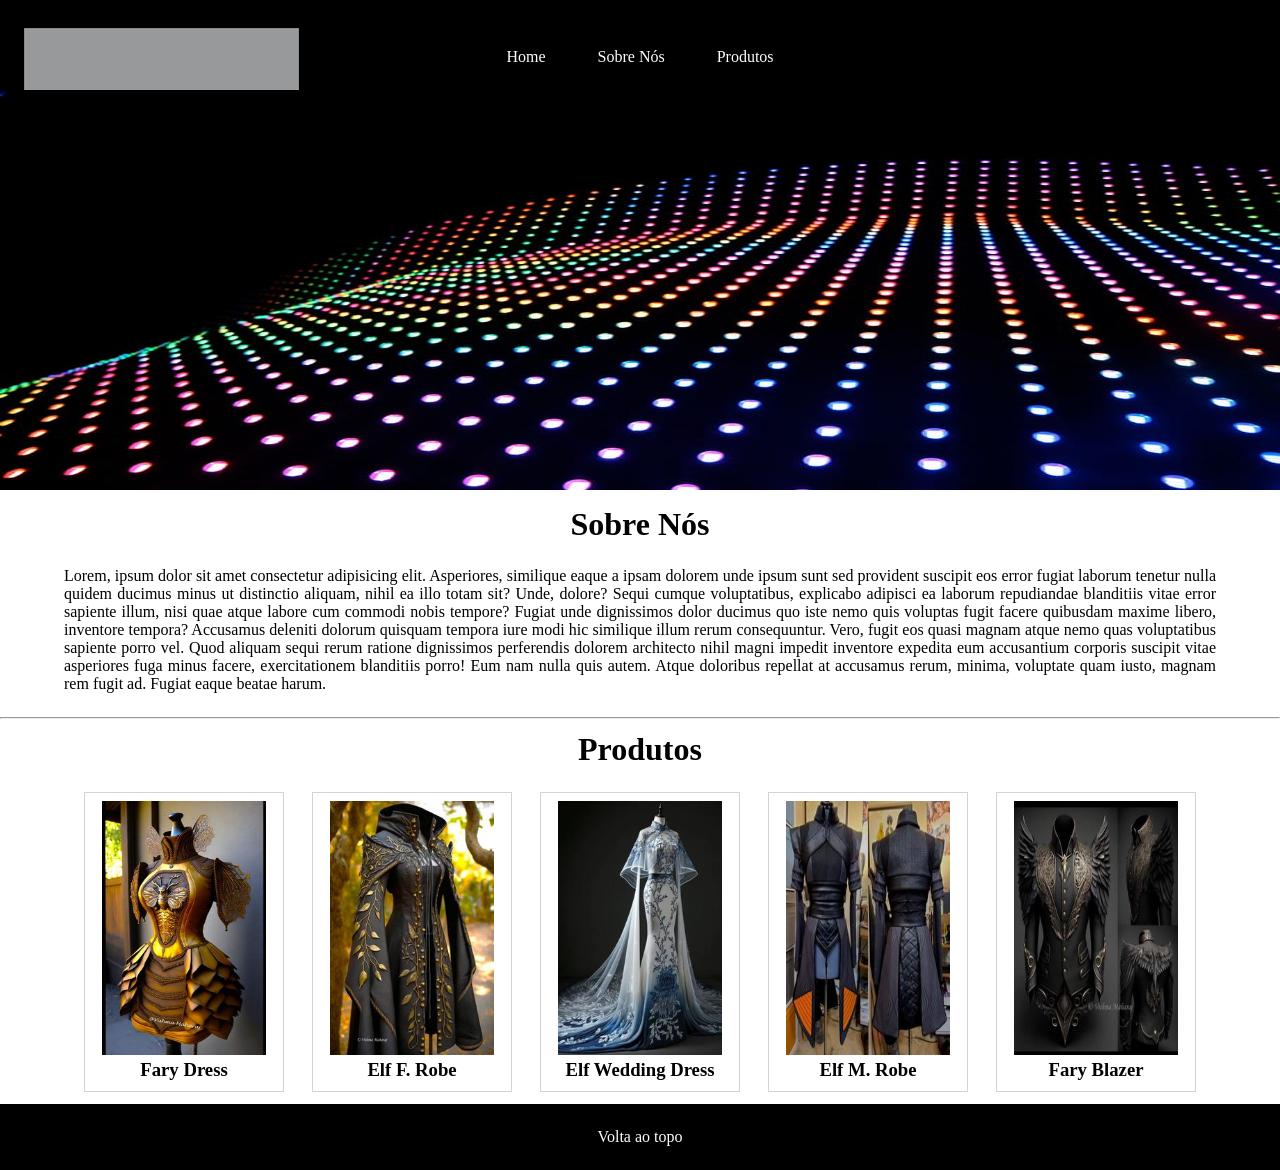
<file: Cubos-Academy/Exercicio_01/index.html>
<!DOCTYPE html>
<html lang="pt-br">

<head>
    <meta charset="UTF-8">
    <title>Exercício 01</title>
    <link rel="stylesheet"
        href="styles.css">
</head>

<body>
    <header>
        <div id="logo">
            <img src="./src/logo.png"
                alt="Logo">
        </div>
        <div class="header-footer-links">
            <a href="#">Home</a>
            <a href="#aboutus">Sobre Nós</a>
            <a href="#products">Produtos</a>

        </div>
    </header>

    <div>
        <img src="./src/abstract-lights-black-background.jpg"
            alt="tecno image"
            id="tec-img">
    </div>

    <div class="section"
        id="aboutus">
        <h1>Sobre Nós</h1>

        <div>
            <p>
                Lorem, ipsum dolor sit amet consectetur adipisicing elit. Asperiores, similique eaque a ipsam dolorem
                unde
                ipsum sunt sed provident suscipit eos error fugiat laborum tenetur nulla quidem ducimus minus ut
                distinctio
                aliquam, nihil ea illo totam sit? Unde, dolore? Sequi cumque voluptatibus, explicabo adipisci ea laborum
                repudiandae blanditiis vitae error sapiente illum, nisi quae atque labore cum commodi nobis tempore?
                Fugiat
                unde dignissimos dolor ducimus quo iste nemo quis voluptas fugit facere quibusdam maxime libero,
                inventore
                tempora? Accusamus deleniti dolorum quisquam tempora iure modi hic similique illum rerum consequuntur.
                Vero,
                fugit eos quasi magnam atque nemo quas voluptatibus sapiente porro vel. Quod aliquam sequi rerum ratione
                dignissimos perferendis dolorem architecto nihil magni impedit inventore expedita eum accusantium
                corporis
                suscipit vitae asperiores fuga minus facere, exercitationem blanditiis porro! Eum nam nulla quis autem.
                Atque doloribus repellat at accusamus rerum, minima, voluptate quam iusto, magnam rem fugit ad. Fugiat
                eaque
                beatae harum.

            </p>
        </div>
    </div>

    <hr>

    <div id="products"
        class="section">

        <h1>Produtos</h1>
        <div class="products-cards">
            <img src="./src/Product images/574d72d2b8cda0b56ec12c7dff56013d.jpg"
                alt="Fary Dress">
            <h3>Fary Dress</h3>
        </div>
        <div class="products-cards">
            <img src="./src/Product images/26beed6266185c998e2878a120a2d8be.jpg"
                alt="Fary Dress">
            <h3>Elf F. Robe</h3>
        </div>
        <div class="products-cards">
            <img src="./src/Product images/5d5ff0f144ab0c128965c2308582958e.jpg"
                alt="Fary Dress">
            <h3>Elf Wedding Dress</h3>
        </div>
        <div class="products-cards">
            <img src="./src/Product images/b7c339460dfbd0cd07eede1a6941c498.jpg"
                alt="Fary Dress">
            <h3>Elf M. Robe</h3>
        </div>
        <div class="products-cards">
            <img src="./src/Product images/e0e22c2871985ac98d1a4a5e6e6c1731.jpg"
                alt="Fary Dress">
            <h3>Fary Blazer</h3>

        </div>
    </div>

    <footer>
        <div class="header-footer-links">
            <a href="#">Volta ao topo</a>
        </div>
    </footer>
</body>

</html>
</file>
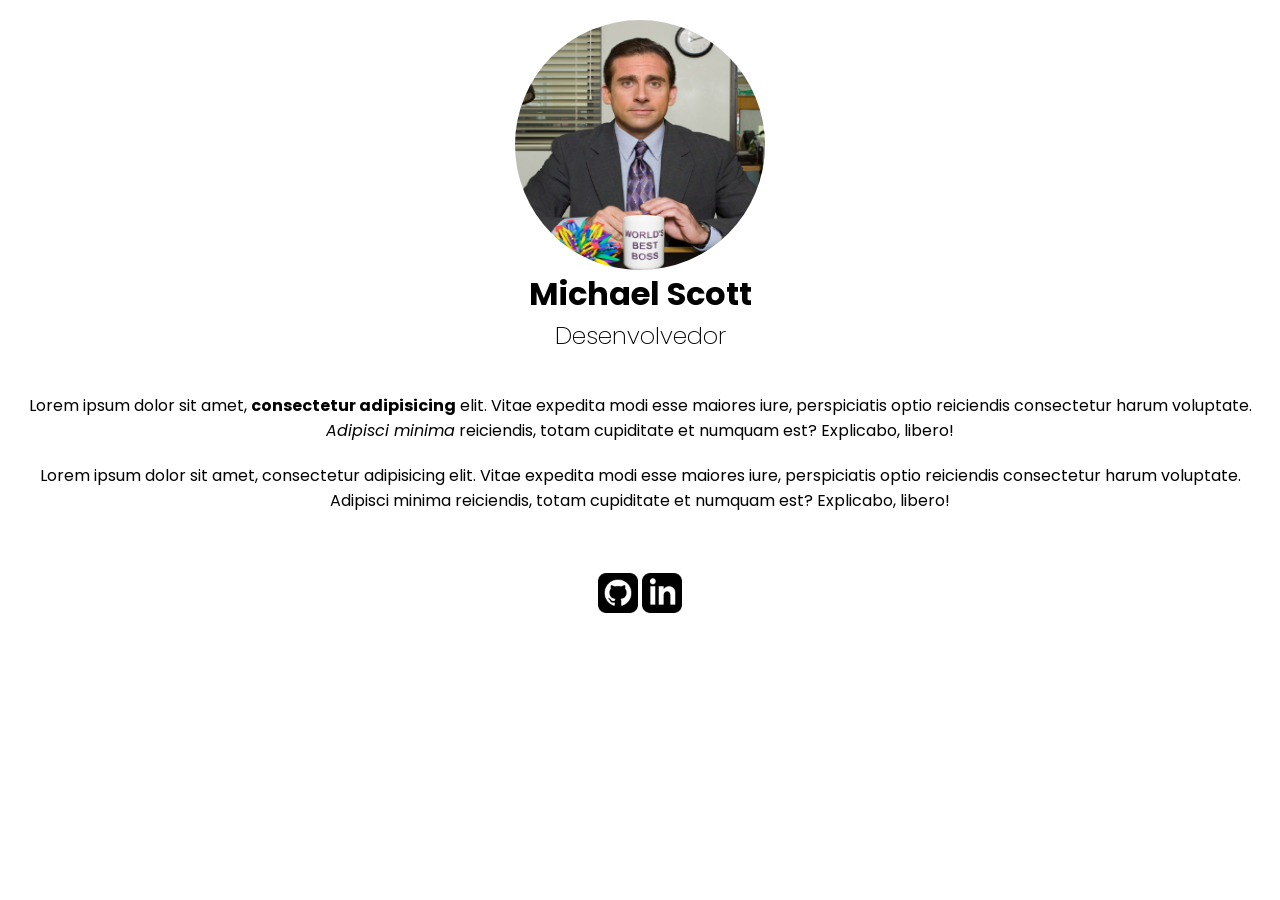
<file: Cubos-Academy/Revisao-Front_01/index.html>
<!DOCTYPE html>
<html>
  <head>
    <link rel="preconnect" href="https://fonts.googleapis.com" />
    <link rel="preconnect" href="https://fonts.gstatic.com" crossorigin />
    <link
      href="https://fonts.googleapis.com/css2?family=Poppins:wght@400;700&display=swap"
      rel="stylesheet"
    />
    <link rel="stylesheet" href="style.css" />
    <title>Portfolio do Michael Scott</title>
  </head>
  <body>
    <header class="container">
      <img
        id="imagem-perfil"
        src="michael.png"
        alt="Um homem usando terno e gravada segurando uma caneca"
      />

      <h1>Michael Scott</h1>
      <h2>Desenvolvedor</h2>
    </header>

    <main class="container">
      <section>
        <p>
          Lorem ipsum dolor sit amet,
          <strong>consectetur adipisicing</strong> elit. Vitae expedita modi
          esse maiores iure, perspiciatis optio reiciendis consectetur harum
          voluptate. <em>Adipisci minima</em> reiciendis, totam cupiditate et
          numquam est? Explicabo, libero!
        </p>

        <p>
          Lorem ipsum dolor sit amet, <span>consectetur adipisicing</span> elit.
          Vitae expedita modi esse maiores iure, perspiciatis optio reiciendis
          consectetur harum voluptate. Adipisci minima reiciendis, totam
          cupiditate et numquam est? Explicabo, libero!
        </p>
      </section>
    </main>

    <footer class="container">
      <a href="https://github.com/cubos-academy" target="_blank">
        <img
          class="icone"
          src="github.png"
          alt="Um gatinho preto com um link que leva para o site github.com"
        />
      </a>

      <a
        href="https://www.linkedin.com/school/cubos-academy/mycompany/"
        target="_blank"
      >
        <img
          class="icone"
          src="linkedin.png"
          alt="As letras I e N com um link que leva para o site linkedin.com"
        />
      </a>
    </footer>
  </body>
</html>
</file>
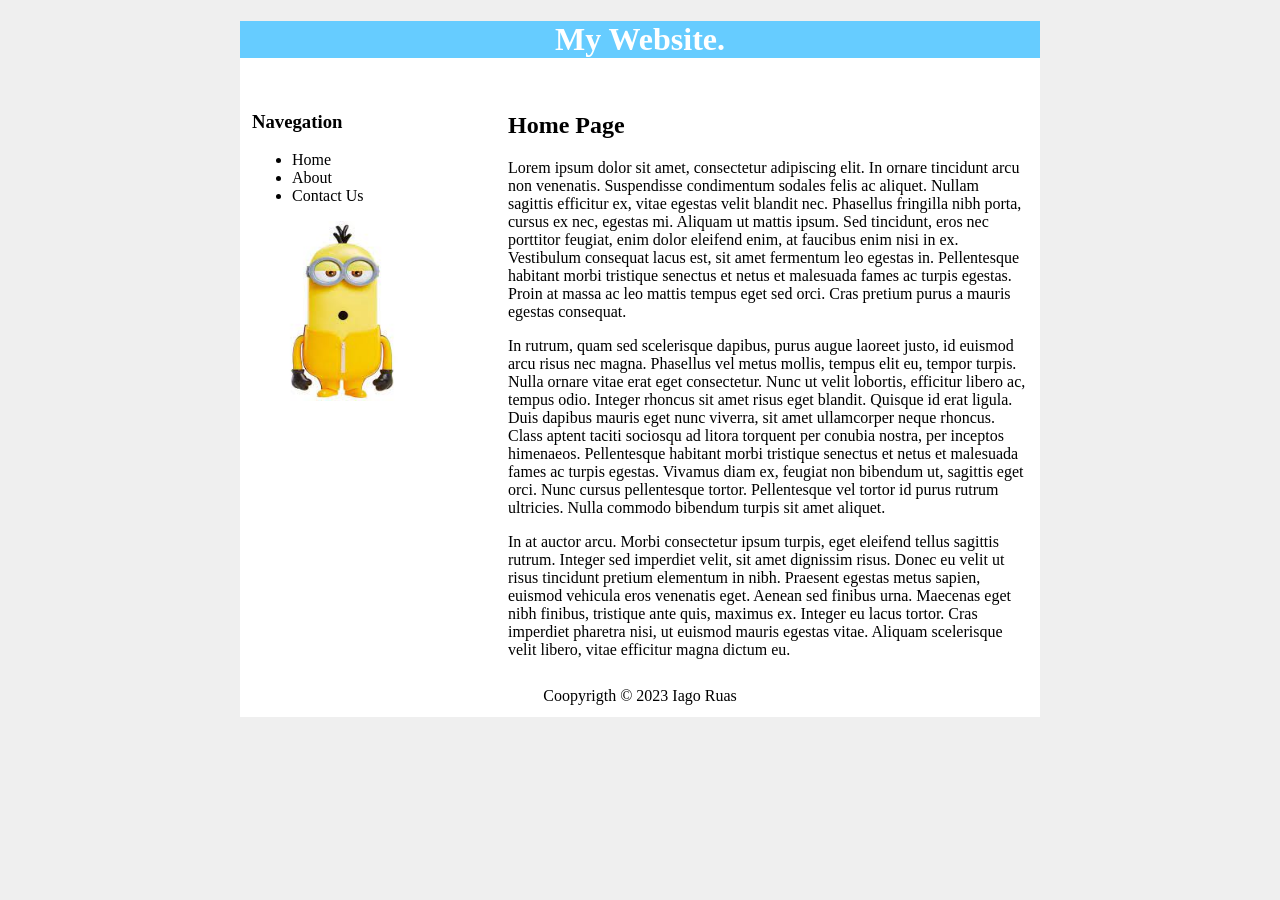
<file: Cubos-Academy/Anotacoes-de-aula-dds-html/0.Teste/index.html>
<!DOCTYPE html>
<html>

<head>
    <title>My Website</title>
    <link rel="stylesheet"
        type="text/css"
        href="style.css">
</head>

<body>
    <div id="conteiner">
        <div id="header">
            <h1>My Website.</h1>
        </div>
        <div id="content">
            <div id="navegation">
                <h3>Navegation</h3>
                <ul>
                    <li>Home</li>
                    <li>About</li>
                    <li>Contact Us</li>
                </ul>
                <img src="imgboladona.jpg"
                    width="180px">
            </div>
            <div id="main">
                <h2>Home Page</h2>

                <p>
                    Lorem ipsum dolor sit amet, consectetur adipiscing elit. In ornare tincidunt arcu non venenatis.
                    Suspendisse condimentum sodales felis ac aliquet. Nullam sagittis efficitur ex, vitae egestas velit
                    blandit nec. Phasellus fringilla nibh porta, cursus ex nec, egestas mi. Aliquam ut mattis ipsum. Sed
                    tincidunt, eros nec porttitor feugiat, enim dolor eleifend enim, at faucibus enim nisi in ex.
                    Vestibulum consequat lacus est, sit amet fermentum leo egestas in. Pellentesque habitant morbi
                    tristique senectus et netus et malesuada fames ac turpis egestas. Proin at massa ac leo mattis
                    tempus eget sed orci. Cras pretium purus a mauris egestas consequat.
                </p>

                <p>
                    In rutrum, quam sed scelerisque dapibus, purus augue laoreet justo, id euismod arcu risus nec magna.
                    Phasellus vel metus mollis, tempus elit eu, tempor turpis. Nulla ornare vitae erat eget consectetur.
                    Nunc ut velit lobortis, efficitur libero ac, tempus odio. Integer rhoncus sit amet risus eget
                    blandit. Quisque id erat ligula. Duis dapibus mauris eget nunc viverra, sit amet ullamcorper neque
                    rhoncus. Class aptent taciti sociosqu ad litora torquent per conubia nostra, per inceptos himenaeos.
                    Pellentesque habitant morbi tristique senectus et netus et malesuada fames ac turpis egestas.
                    Vivamus diam ex, feugiat non bibendum ut, sagittis eget orci. Nunc cursus pellentesque tortor.
                    Pellentesque vel tortor id purus rutrum ultricies. Nulla commodo bibendum turpis sit amet aliquet.
                </p>

                <p>
                    In at auctor arcu. Morbi consectetur ipsum turpis, eget eleifend tellus sagittis rutrum. Integer sed
                    imperdiet velit, sit amet dignissim risus. Donec eu velit ut risus tincidunt pretium elementum in
                    nibh. Praesent egestas metus sapien, euismod vehicula eros venenatis eget. Aenean sed finibus urna.
                    Maecenas eget nibh finibus, tristique ante quis, maximus ex. Integer eu lacus tortor. Cras imperdiet
                    pharetra nisi, ut euismod mauris egestas vitae. Aliquam scelerisque velit libero, vitae efficitur
                    magna dictum eu.
                </p>
            </div>
        </div>
        <div id="footer">
            Coopyrigth &copy; 2023 Iago Ruas
        </div>
    </div>
</body>

</html>
</file>
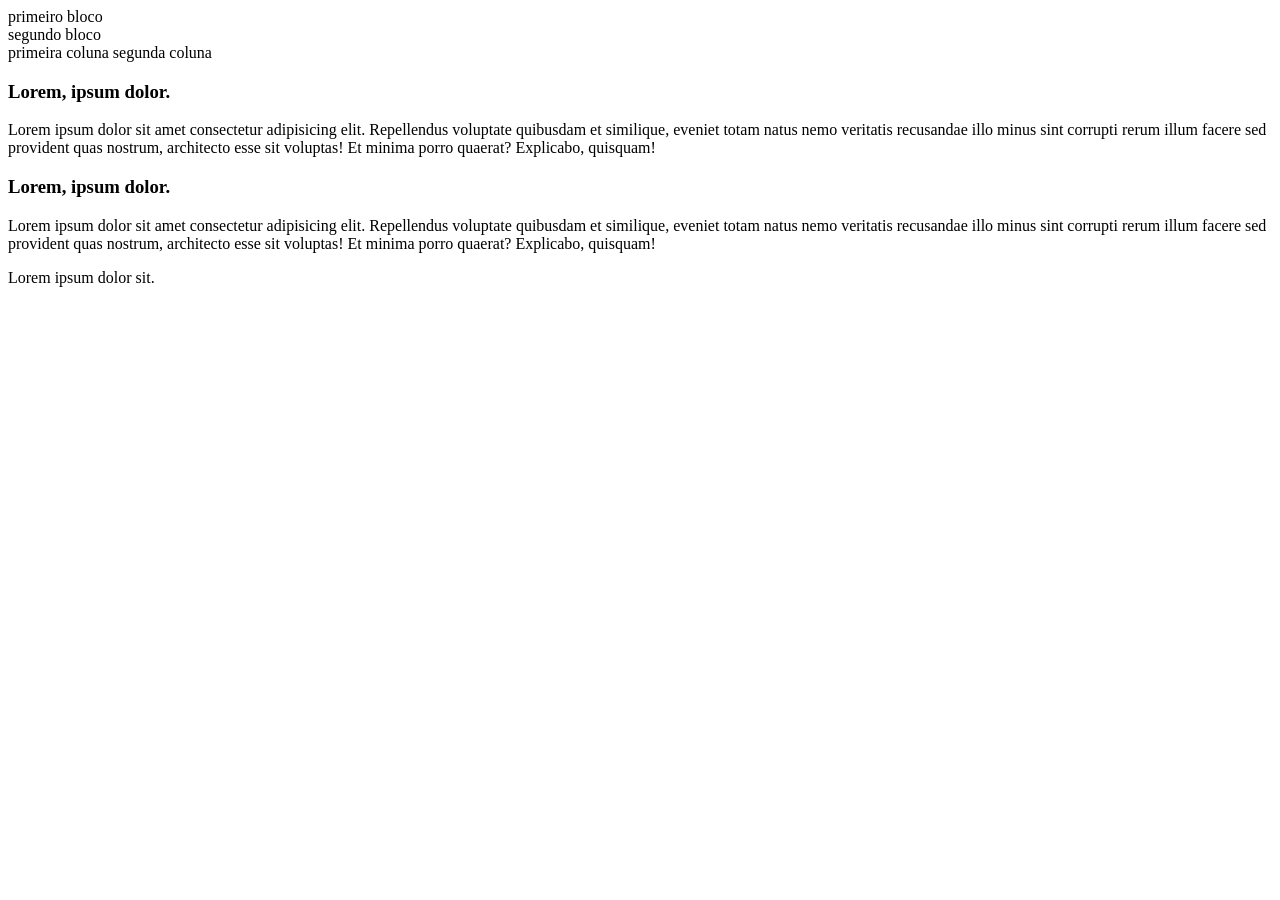
<file: 0.Teste/Script-yt-class/script.html>
<!DOCTYPE html>
<html lang="pt-br">

<head>
    <meta charset="UTF-8">
    <title>Meu Site</title>
    <script type="text/javascript"
        src="./script.js"></script>
</head>

<body>
    <header>
        <nav></nav>
    </header>

    <main>
        <div>primeiro bloco</div>
        <div>segundo bloco</div>

        <span>primeira coluna</span>
        <span>segunda coluna</span>

        <article>
            <h3>Lorem, ipsum dolor.</h3>
            <p>Lorem ipsum dolor sit amet consectetur adipisicing elit. Repellendus voluptate quibusdam et similique,
                eveniet totam natus nemo veritatis recusandae illo minus sint corrupti rerum illum facere sed provident
                quas nostrum, architecto esse sit voluptas! Et minima porro quaerat? Explicabo, quisquam!</p>
        </article>

        <section>
            <h3>Lorem, ipsum dolor.</h3>
            <p>Lorem ipsum dolor sit amet consectetur adipisicing elit. Repellendus voluptate quibusdam et similique,
                eveniet totam natus nemo veritatis recusandae illo minus sint corrupti rerum illum facere sed provident
                quas nostrum, architecto esse sit voluptas! Et minima porro quaerat? Explicabo, quisquam!</p>
        </section>

        <aside>
            <p>Lorem ipsum dolor sit.</p>
        </aside>



    </main>

    <footer>
    </footer>
</body>

</html>
</file>
<file: Cubos-Academy/Exercicio_01/styles.css>
* {
    box-sizing: border-box;
    margin: 0;
    padding: 0;
}

body {
    margin: 0px;
    padding: 0px;
    border: 0px;
    /*background-color: black;*/
}

header {
    text-align: center;
    background-color: black;
    padding: 24px 0px;
}

footer {
    text-align: center;
    background-color: black;
    padding: 24px 0px;
}

h1 {
    margin: 12px 5%;
}

p {
    text-align: justify;
    margin: 24px 5%;
}


.header-footer-links a {
    color: white;
    text-decoration: none;
    margin: 0px 24px;
}

#logo {
    padding: 4px 24px;
    height: 24px;
    width: 36px;
}

#tec-img {
    width: 100%;
    height: 400px;
}

.section {
    text-align: center;
}

.products-cards {
    display: inline-block;
    margin: 12px;
    width: 200px;
    height: 300px;
    text-align: center;
    border: 1px solid lightgray;
    padding: 8px;
}

.products-cards img {
    width: 90%;
    height: 90%;
}
</file>
<file: Cubos-Academy/Revisao-Front_01/style.css>
* {
  margin: 0;
  padding: 0;
  box-sizing: border-box;
}

body {
  font-family: "Poppins", sans-serif;
}

.container {
  padding: 20px;
}

#imagem-perfil {
  border-radius: 50%;
  width: 250px;
  height: 250px;
  margin: 0 auto;
  display: block;
}

h1,
h2 {
  text-align: center;
}

h2 {
  font-weight: 200;
}

p {
  padding-bottom: 20px;
  text-align: center;
}

footer {
  text-align: center;
}

footer a {
  text-decoration: none;
}

.icone {
  width: 40px;
}
</file>
<file: Cubos-Academy/Anotacoes-de-aula-dds-html/0.Teste/style.css>
#header {
    background-color: #66CCFF;
    color: white;
    text-align: center;
}

body {
    background-color: #EEEEEEEE;
}

#conteiner {
    background-color: white;
    width: 800px;
    margin-left: auto;
    margin-right: auto;
}

#content {
    padding: 12px;
}

#navegation {
    width: 180px;
    float: left;
}

#main {
    width: 520px;
    float: right;
}

#footer {
    clear: both;
    text-align: center;
    padding: 12px;
}
</file>
